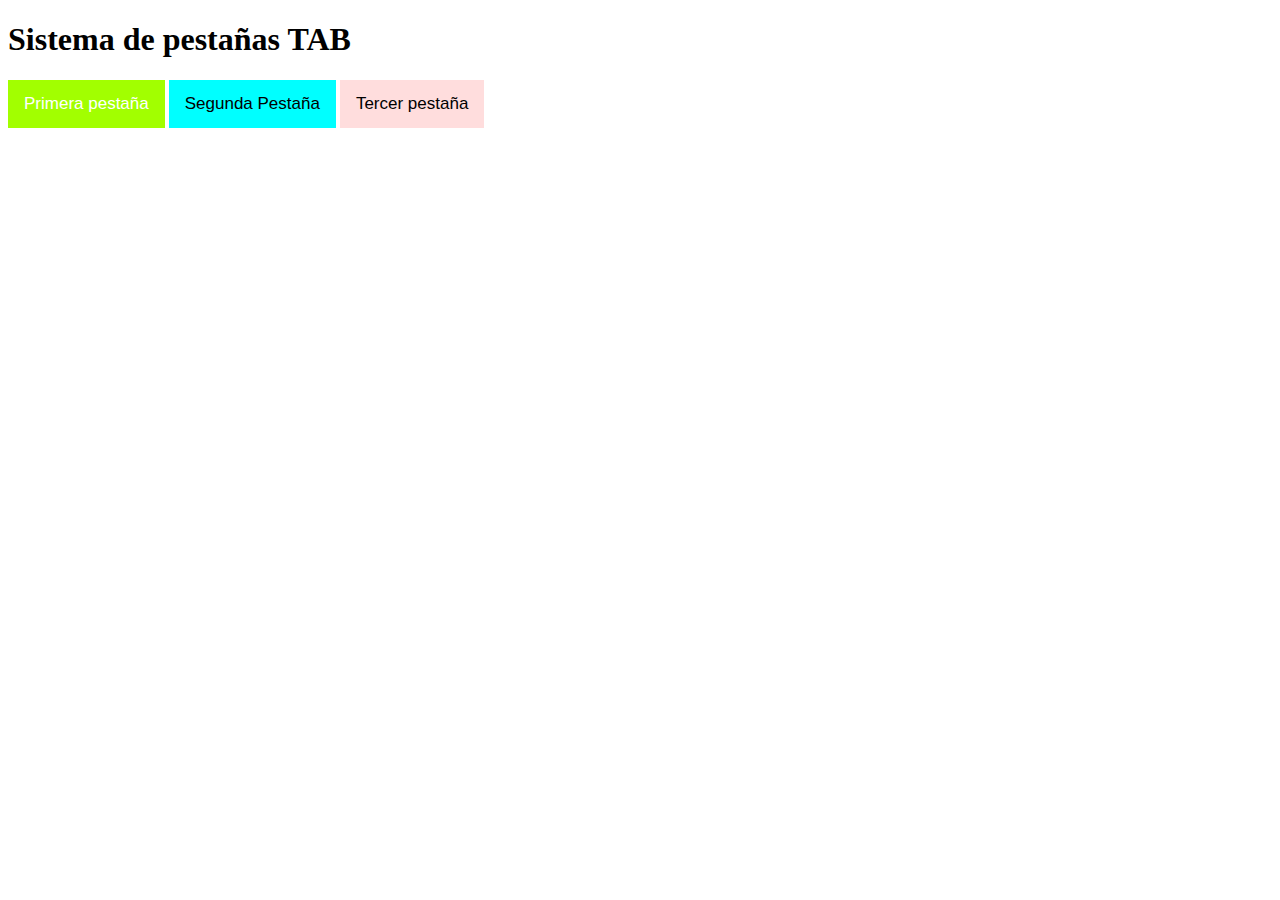
<file: practica_15/tareaS15/index.html>
<!DOCTYPE html>
<html lang="en">
<head>
    <meta charset="UTF-8">
    <meta name="viewport" content="width=device-width, initial-scale=1.0">
    <title>Practica 15</title>
    <link rel="stylesheet" href="style.css">
    <!-- Le agregue un poco de bootstrap -->

</head>
<body class="ligth-theme">
    <!-- Pa que se pueda reiniciar la pestaña sin nesecidad de estar volviendo el programa a 0 -->
    <h1 class="title-button active" onclick="openTab(event, '')">Sistema de pestañas TAB</h1>
    <!-- Crear un div que abarque los buttons de las pestañas -->
    <div class="tabs" >
        <!-- tab-button active nombrar la clase -->
         <!-- evento seria el onclick="para abrir lo que hace click y openTab abrir la pestaña" -->
        <button class="tab-button active" onclick="openTab(event, 'Tab1')" id="TAB1">Primera pestaña</button>
        <button class="tab-button" onclick="openTab(event, 'Tab2')"id ="TAB2">Segunda Pestaña</button>
        <button class="tab-button" onclick="openTab(event, 'Tab3')"id="TAB3">Tercer pestaña</button>
        <!-- Se aplica en las 3 pestañas -->
    </div>
        <div id="Tab1" class="tab-content">
            <h2>Pestaña 1</h2>
            <p>Lorem ipsum dolor sit amet consectetur adipisicing elit. Earum, facere aut nisi dolorem tempore tenetur at incidunt atque eius. Aperiam aliquam eveniet numquam aut voluptate ad accusamus impedit distinctio temporibus.</p>
        </div>
        <div id="Tab2" class="tab-content">
            <h2>Segundo pestaña</h2>
            <p>Lorem ipsum dolor sit amet consectetur adipisicing elit. Laborum praesentium architecto nesciunt exercitationem aut iusto dolore dolorem culpa unde? Atque quo hic illo, fugiat labore sunt amet architecto odit magnam!</p>
        </div>
        <div id="Tab3" class="tab-content">
            <h2>Tercera pestaña</h2>
            <p>Lorem ipsum dolor sit, amet consectetur adipisicing elit. Doloremque quis tenetur quaerat vitae, delectus accusamus, sequi ipsum, aspernatur odit omnis qui deserunt et voluptatem necessitatibus reiciendis saepe placeat quod? Architecto!</p>
        </div>

        <script src="script.js"></script>
</body>
</html>
</file>
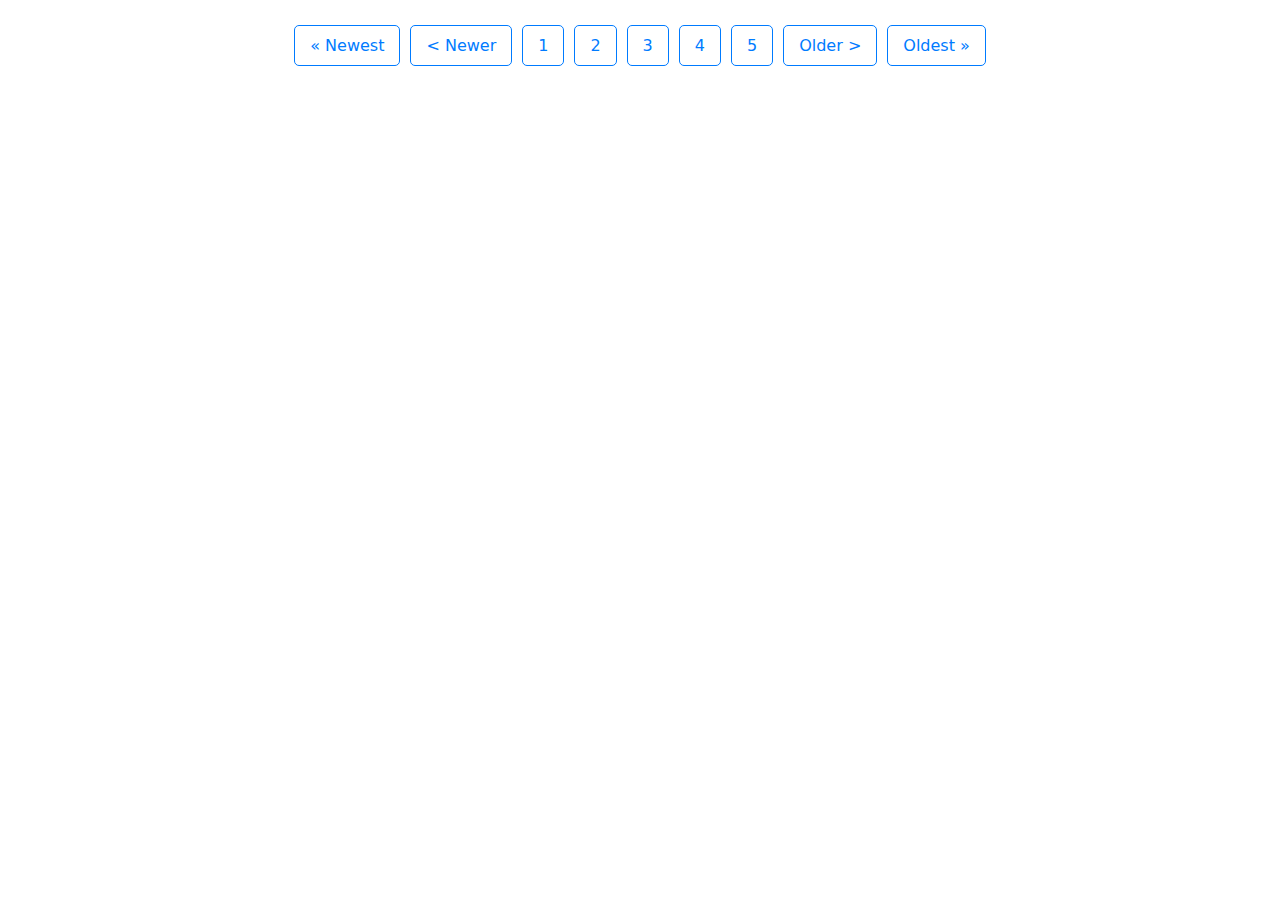
<file: Practica_3/ejercicio_2/index.html>
<!DOCTYPE html>
<html lang="en">
<head>
    <meta charset="UTF-8">
    <meta name="viewport" content="width=device-width, initial-scale=1.0">
    <link href="https://cdn.jsdelivr.net/npm/bootstrap@5.3.3/dist/css/bootstrap.min.css" rel="stylesheet">
    <link rel="stylesheet" href="style.css">
    <title>Paginación</title>
</head>
<body>
    <br>
    <!-- Paginación -->
    <ul class="pagination">
        <li><a href="#">&laquo; Newest</a></li>
        <li><a href="#">&lt; Newer</a></li>
        <li><a href="#">1</a></li>
        <li><a href="#">2</a></li>
        <li><a href="#">3</a></li>
        <li><a href="#">4</a></li>
        <li><a href="#">5</a></li>
        <li><a href="#">Older &gt;</a></li>
        <li><a href="#">Oldest &raquo;</a></li>
    </ul>
</body>
</html>
</file>
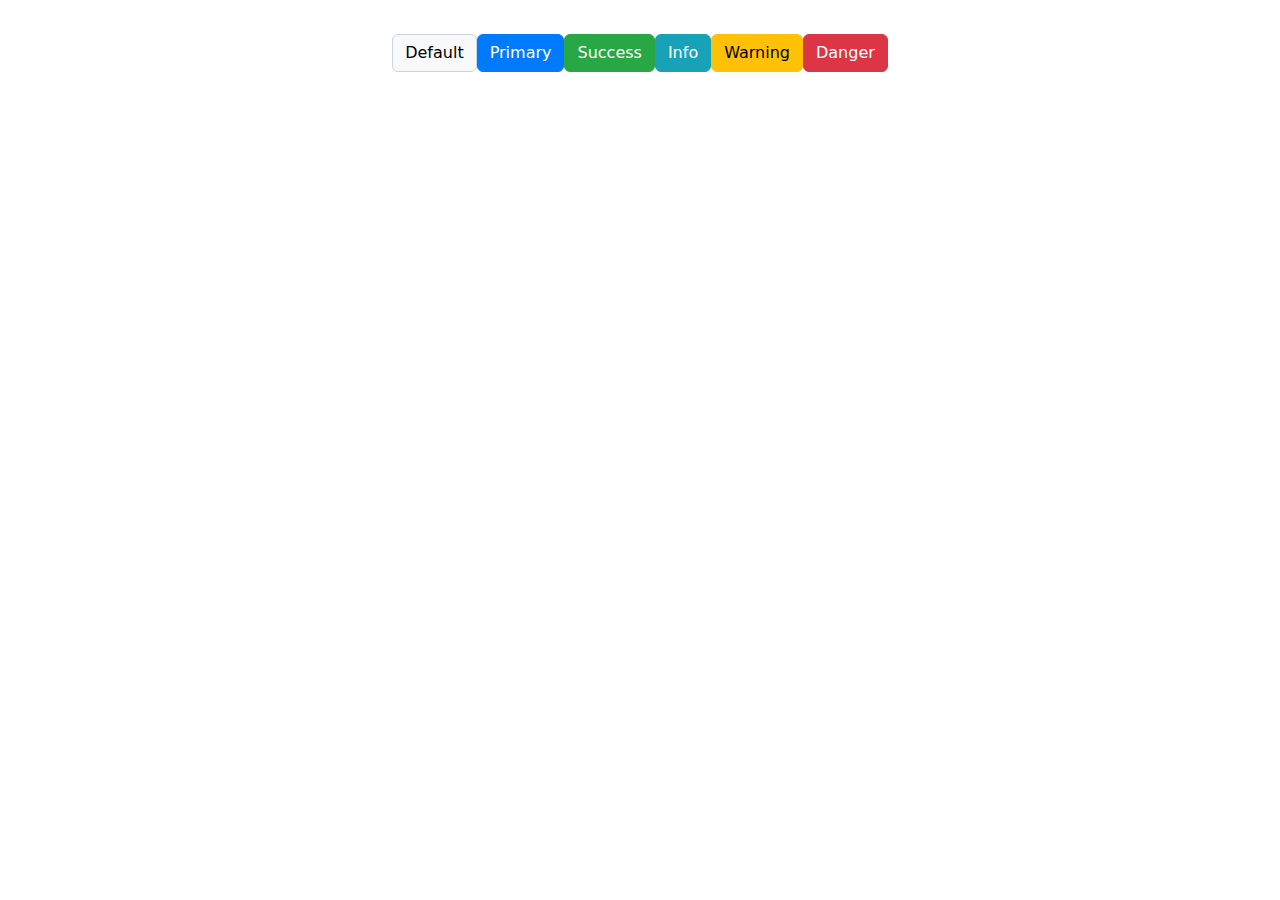
<file: Practica_3/ejercicio_3/index.html>
<!DOCTYPE html>
<html lang="en">
<head>
    <meta charset="UTF-8">
    <meta name="viewport" content="width=device-width, initial-scale=1.0">
    <link href="https://cdn.jsdelivr.net/npm/bootstrap@5.3.3/dist/css/bootstrap.min.css" rel="stylesheet">
    <link rel="stylesheet" href="style.css">
    <title>Botones</title>
</head>
<body>
    <br>
    <div class="btn-container">
        <button type="button" class="btn btn-default">Default</button>
        <button type="button" class="btn btn-primary">Primary</button>
        <button type="button" class="btn btn-success">Success</button>
        <button type="button" class="btn btn-info">Info</button>
        <button type="button" class="btn btn-warning">Warning</button>
        <button type="button" class="btn btn-danger">Danger</button>
    </div>
</body>
</html>
</file>
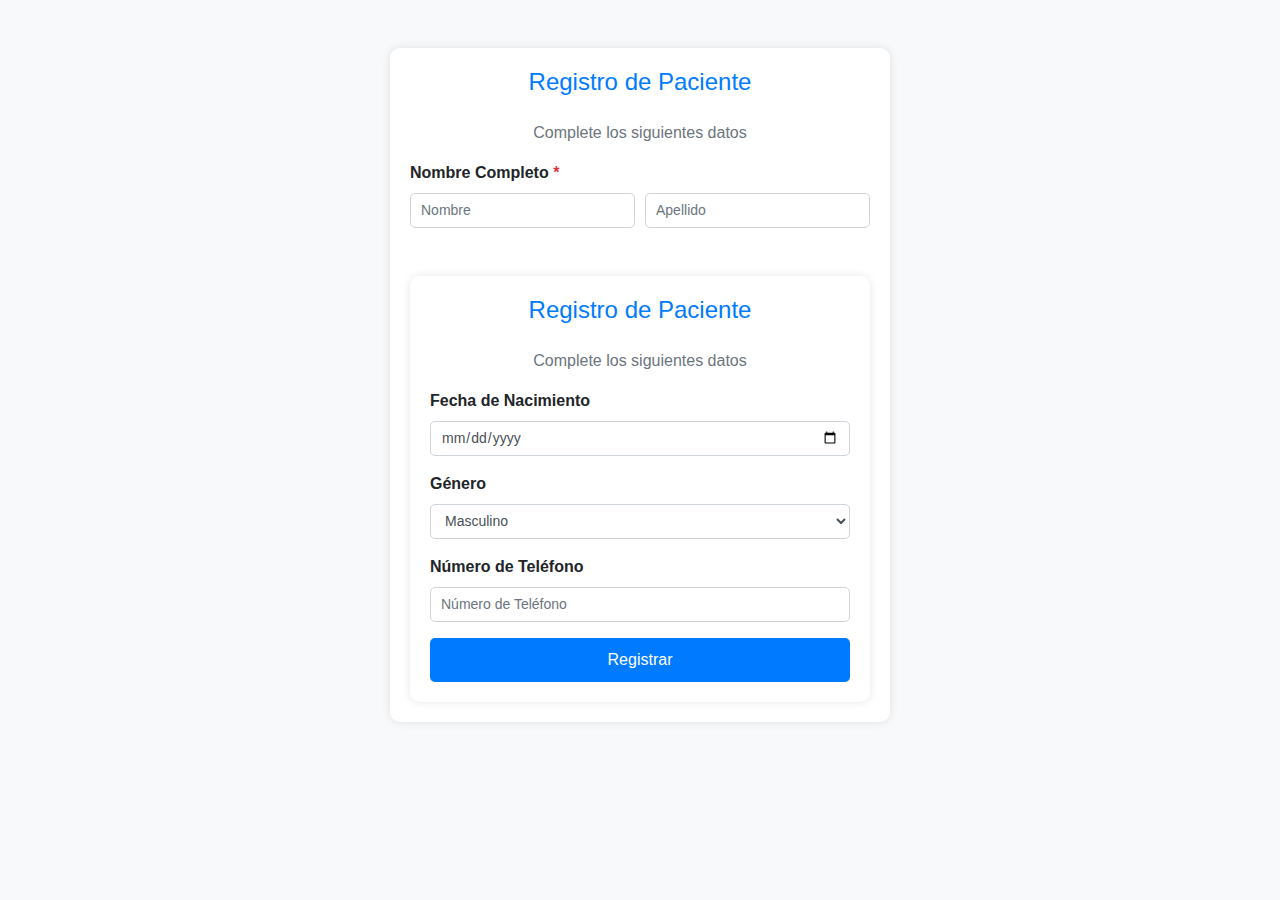
<file: Practica_4/Ejercicio_1/index.html>
<!DOCTYPE html>
<html lang="es">
<head>
    <meta charset="UTF-8">
    <meta name="viewport" content="width=device-width, initial-scale=1.0">
    <!-- Bootstrap CSS -->
    <link href="https://stackpath.bootstrapcdn.com/bootstrap/4.5.2/css/bootstrap.min.css" rel="stylesheet">
    <link rel="stylesheet" href="style.css">
    <title>Formulario de Paciente</title>
</head>
<body>
    <div class="container mt-5">
        <!-- Formulario de Paciente -->
        <form class="form-paciente">
            <h2 class="text-center text-primary mb-4">Registro de Paciente</h2>
            <p class="text-center text-muted">Complete los siguientes datos</p>

            <div class="form-group">
                <label for="nombre">Nombre Completo <span class="text-danger">*</span></label>
                <div class="form-row">
                    <div class="col">
                        <input type="text" class="form-control" id="nombre" placeholder="Nombre">
                    </div>
                    <div class="col">
                        <input type="text" class="form-control" id="apellido" placeholder="Apellido">
                    </div>
                </div>
            </div>

           <!DOCTYPE html>
<html lang="es">
<head>
    <meta charset="UTF-8">
    <meta name="viewport" content="width=device-width, initial-scale=1.0">
    <!-- Bootstrap CSS -->
    <link href="https://stackpath.bootstrapcdn.com/bootstrap/4.5.2/css/bootstrap.min.css" rel="stylesheet">
    <link rel="stylesheet" href="style.css">
    <title>Formulario de Paciente</title>
</head>
<body>
    <div class="container mt-5">
        <!-- Formulario de Paciente -->
        <form class="form-paciente">
            <h2 class="text-center text-primary mb-4">Registro de Paciente</h2>
            <p class="text-center text-muted">Complete los siguientes datos</p>

            <div class="form-group">
                <label for="fecha-nacimiento">Fecha de Nacimiento</label>
                <input type="date" class="form-control" id="fecha-nacimiento">
            </div>
            <!-- Género -->
            <div class="form-group">
                <label for="genero">Género</label>
                <select class="form-control" id="genero">
                    <option>Masculino</option>
                    <option>Femenino</option>
                    <option>Otro</option>
                </select>
            </div>

            <div class="form-group">
                <label for="telefono">Número de Teléfono</label>
                <input type="tel" class="form-control" id="telefono" placeholder="Número de Teléfono">
            </div>

            <!-- Botón Enviar -->
            <button type="submit" class="btn btn-primary btn-block">Registrar</button>
        </form>
    </div>
</body>
</html>
</file>
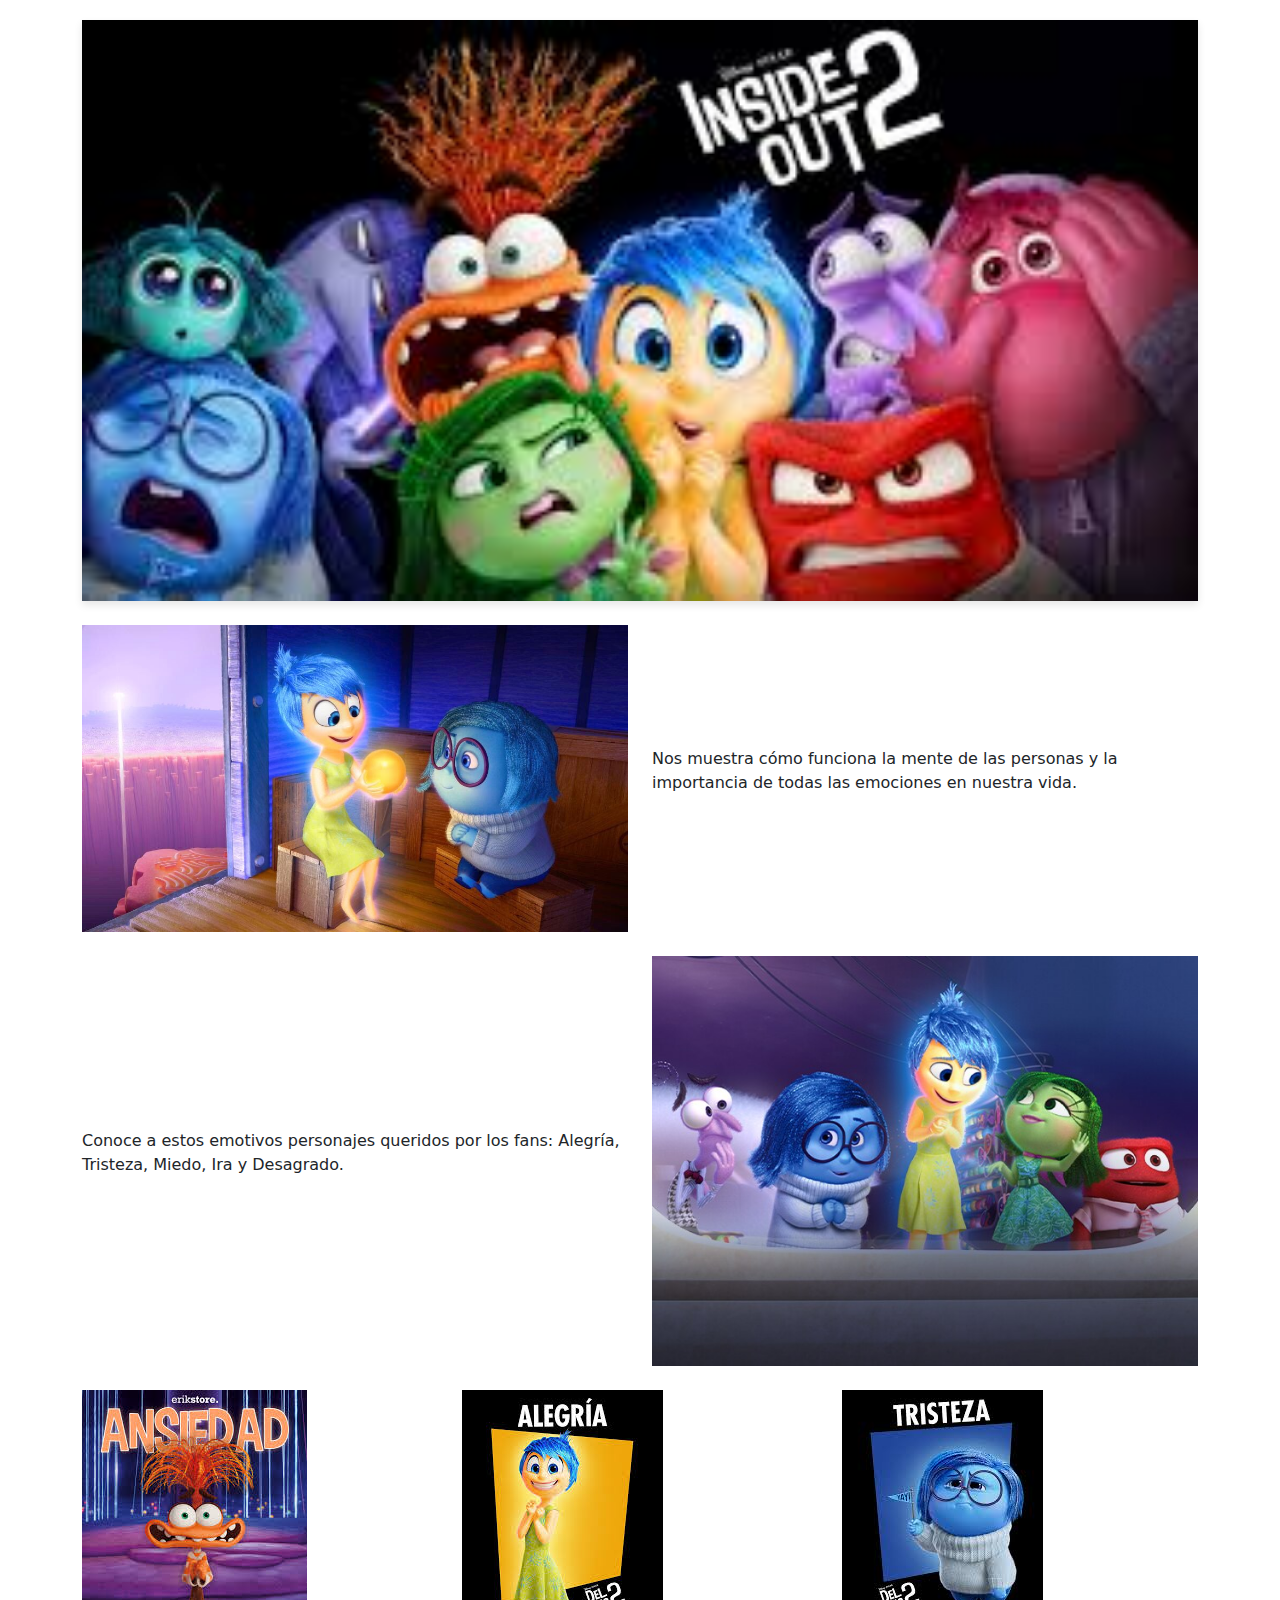
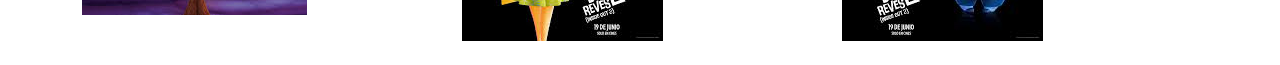
<file: Practica_4/Ejercicio_2/index.html>
<!DOCTYPE html>
<html lang="es">
<head>
    <meta charset="UTF-8">
    <meta name="viewport" content="width=device-width, initial-scale=1.0">
    <link href="https://cdn.jsdelivr.net/npm/bootstrap@5.3.0/dist/css/bootstrap.min.css" rel="stylesheet">
    <link rel="stylesheet" href="style.css">
    <title>Ejemplo de Grid System con Bootstrap</title>
</head>
<body>
    <div class="container">
        <!-- Fila 1: Imagen a todo el ancho -->
        <div class="row mb-4">
            <div class="col-12">
                <img src="img/Iimg-exte.jpeg" alt="Full width image" class="img-fluid img-full-width">
            </div>
        </div>
        <!-- Fila 2: Imagen a la izquierda, texto a la derecha -->
        <div class="row mb-4">
            <div class="col-md-6">
                <img src="img/AYT.jpg" alt="Imagen izquierda" class="img-fluid">
            </div>
            <div class="col-md-6 d-flex align-items-center">
                <p class="text-right">
                    Nos muestra cómo funciona la mente de las personas y la importancia de todas las emociones en nuestra vida.
                </p>
            </div>
        </div>
        <!-- Fila 3: Texto a la izquierda, imagen a la derecha -->
        <div class="row mb-4">
            <div class="col-md-6 d-flex align-items-center">
                <p>
                    Conoce a estos emotivos personajes queridos por los fans: Alegría, Tristeza, Miedo, Ira y Desagrado.
                </p>
            </div>
            <div class="col-md-6">
                <img src="img/GRUPO.jpeg" alt="Imagen derecha" class="img-fluid">
            </div>
        </div>
        <!-- Fila 4: Tres columnas iguales con imágenes -->
        <div class="row">
            <div class="col-md-4">
                <img src="img/ansieda.jpeg" alt="Imagen 1" class="img-fluid">
            </div>
            <div class="col-md-4">
                <img src="img/alegria.jpeg" alt="Imagen 2" class="img-fluid">
            </div>
            <div class="col-md-4">
                <img src="img/tristeza.jpeg" alt="Imagen 3" class="img-fluid">
            </div>
        </div>
    </div>
    <br>
</body>

</html>
</file>
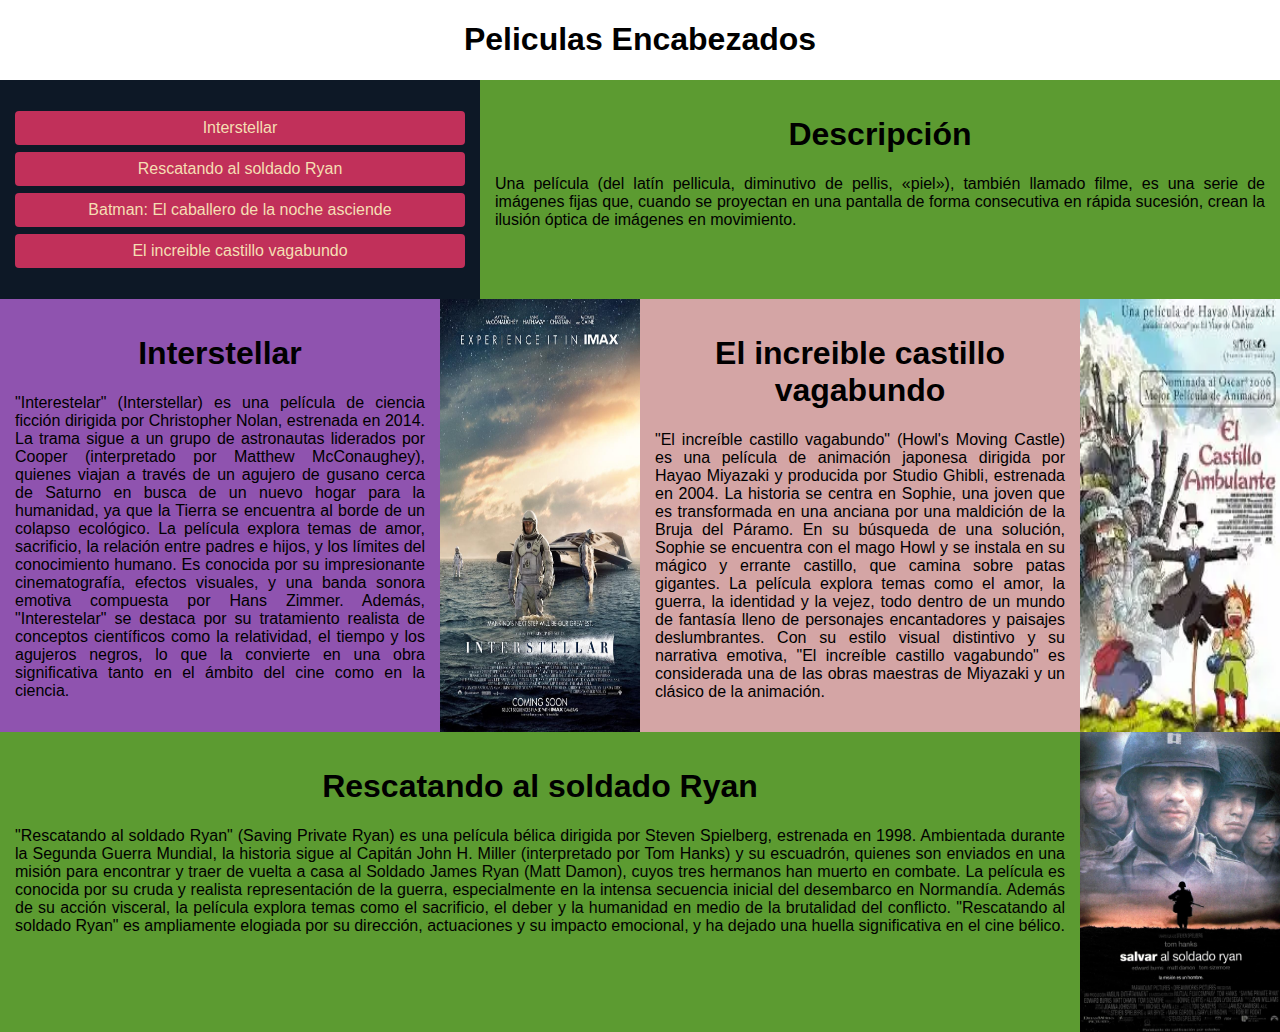
<file: Practicas/practica 1/index.html>
<!DOCTYPE html>
<html lang="en">
<head>
    <meta charset="UTF-8">
    <meta name="viewport" content="width=device-width, initial-scale=1.0">
    <title>Practica 1 Design - Grid - View </title>
    <link rel="stylesheet" href="styles.css">
</head>
<body>
    <!-- Encabezado -->  
     <div class="header">
        <h1>Peliculas Encabezados</h1>
     </div>  
     <!--Fila principal con menu, contenido y columna derecha-->
     <div class="row">
        <!--Menú lateral-->
        <div class="col-3 menu">
            <ul>
                <li>Interstellar</li>
                <li>Rescatando al soldado Ryan</li>
                <li>Batman: El caballero de la noche asciende</li>
                <li>El increible castillo vagabundo</li>
            </ul>
        </div>
        <!--Contenido principal-->
        <div class="col-6">
            <h1>Descripción</h1>
            <p>Una película (del latín pellicula, diminutivo de pellis, «piel»), también llamado filme, es una serie de imágenes fijas que, cuando se proyectan en una pantalla de forma consecutiva en rápida sucesión, crean la ilusión óptica de imágenes en movimiento.</p>
        </div>
        <!--Columna derecha-->
        <div class="col-4 right-column">
            <h1>Interstellar</h1>
            <p>"Interestelar" (Interstellar) es una película de ciencia ficción dirigida por Christopher Nolan, estrenada en 2014. La trama sigue a un grupo de astronautas liderados por Cooper (interpretado por Matthew McConaughey), quienes viajan a través de un agujero de gusano cerca de Saturno en busca de un nuevo hogar para la humanidad, ya que la Tierra se encuentra al borde de un colapso ecológico. La película explora temas de amor, sacrificio, la relación entre padres e hijos, y los límites del conocimiento humano. Es conocida por su impresionante cinematografía, efectos visuales, y una banda sonora emotiva compuesta por Hans Zimmer. Además, "Interestelar" se destaca por su tratamiento realista de conceptos científicos como la relatividad, el tiempo y los agujeros negros, lo que la convierte en una obra significativa tanto en el ámbito del cine como en la ciencia.</p>
        </div>
        <!-- Imagen de la película Interstellar -->
        <img src="img/Intersterstellar.jpg" class="left-image" alt="Imagen de Interestelar">
      <!--Columna Izquierda-->
        <div class="col-5 left-column">
            <h1>El increible castillo vagabundo</h1>
            <p>"El increíble castillo vagabundo" (Howl's Moving Castle) es una película de animación japonesa dirigida por Hayao Miyazaki y producida por Studio Ghibli, estrenada en 2004. La historia se centra en Sophie, una joven que es transformada en una anciana por una maldición de la Bruja del Páramo. En su búsqueda de una solución, Sophie se encuentra con el mago Howl y se instala en su mágico y errante castillo, que camina sobre patas gigantes. La película explora temas como el amor, la guerra, la identidad y la vejez, todo dentro de un mundo de fantasía lleno de personajes encantadores y paisajes deslumbrantes. Con su estilo visual distintivo y su narrativa emotiva, "El increíble castillo vagabundo" es considerada una de las obras maestras de Miyazaki y un clásico de la animación.</p>
            <!-- Imagen de la película El increible castillo vagabundo -->
        </div>
        <img src="img/castilloVagabundo.webp" class="left-image" alt="Imagen de El increible castillo del vagabundo">
        <!--Columna derecha-->
        <div class="col-6 center-column">
            <h1>Rescatando al soldado Ryan</h1>
            <p>"Rescatando al soldado Ryan" (Saving Private Ryan) es una película bélica dirigida por Steven Spielberg, estrenada en 1998. Ambientada durante la Segunda Guerra Mundial, la historia sigue al Capitán John H. Miller (interpretado por Tom Hanks) y su escuadrón, quienes son enviados en una misión para encontrar y traer de vuelta a casa al Soldado James Ryan (Matt Damon), cuyos tres hermanos han muerto en combate. La película es conocida por su cruda y realista representación de la guerra, especialmente en la intensa secuencia inicial del desembarco en Normandía. Además de su acción visceral, la película explora temas como el sacrificio, el deber y la humanidad en medio de la brutalidad del conflicto. "Rescatando al soldado Ryan" es ampliamente elogiada por su dirección, actuaciones y su impacto emocional, y ha dejado una huella significativa en el cine bélico.</p>
        </div>
        <!-- Imagen de la película Rescatando al soldado Ryan -->
        <img src="img/RescatandoRyan.webp" class="right-image  " alt="Imagen de Rescatando al soldado Ryan">
       
    </div>
</body>
</html>
</file>
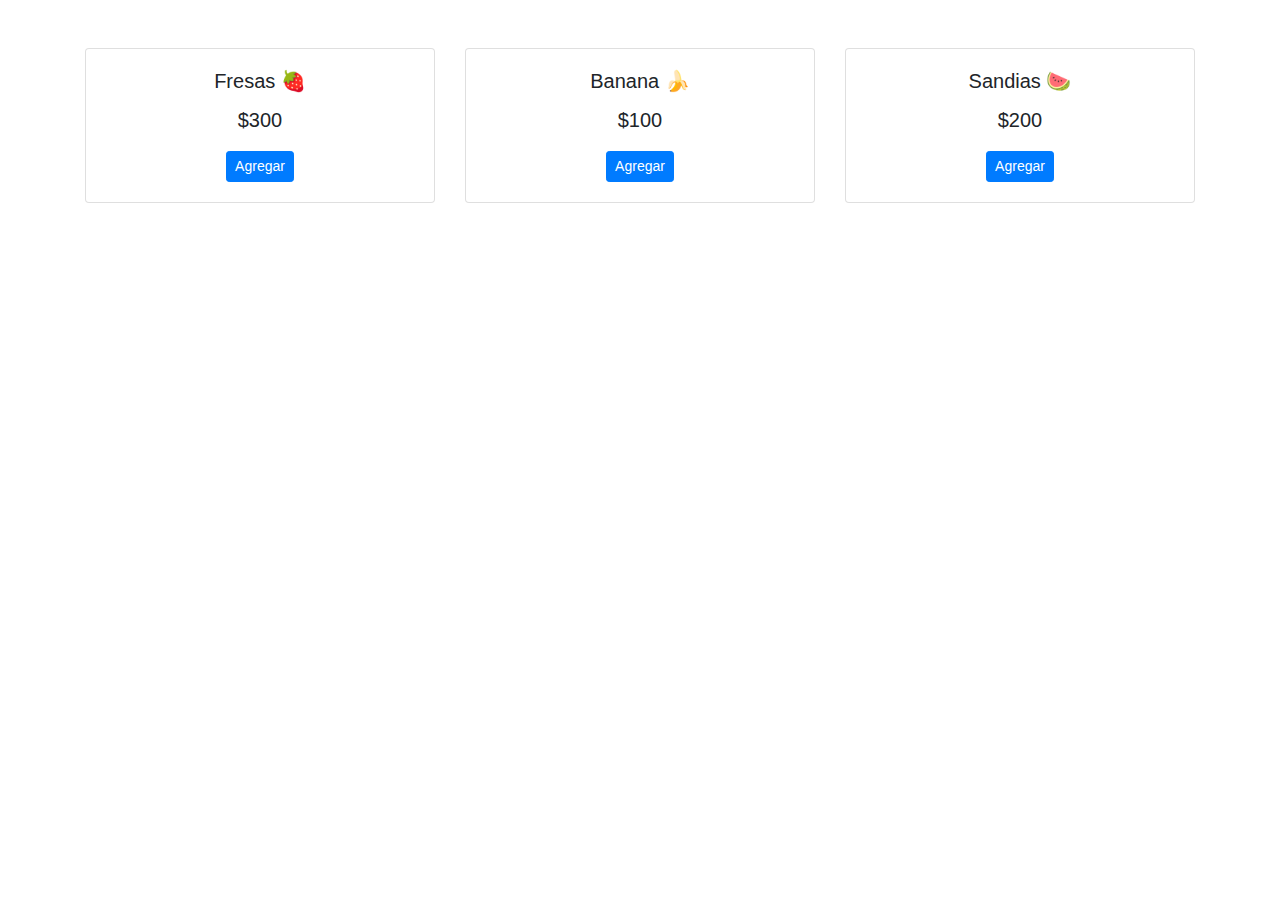
<file: Practica_13/carritoCompras.html>
<!DOCTYPE html>
<html lang="en">
<head>
    <meta charset="UTF-8">
    <meta name="viewport" content="width=device-width, initial-scale=1.0">
    <link rel="stylesheet" href="https://cdn.jsdelivr.net/npm/bootstrap@4.4.1/dist/css/bootstrap.min.css" integrity="sha384-Vkoo8x4CGsO3+Hhxv8T/Q5PaXtkKtu6ug5TOeNV6gBiFeWPGFN9MuhOf23Q9Ifjh" crossorigin="anonymous">
    <title>Carrito de compras</title>
</head>
<body>
    <main class="container mt-5">
        <div class="row text-center ">
            <!-- Productos -->
            <article class="col-sm-4 mb-3">
                <div class="card">
                    <div class="card-body">
                        <h5 class="card-title">Fresas 🍓 </h5>
                        <p class="lead">$300</p>
                         <button class="btn btn-primary btn-sm" data-fruta="fresas" data-precio="300">Agregar</button>
                    </div>
                </div>
            </article>
            <article class="col-sm-4 mb-3">
                <div class="card">
                    <div class="card-body">
                        <h5 class="card-title"> Banana 🍌 </h5>
                        <p class="lead">$100</p>
                         <button class="btn btn-primary btn-sm" data-fruta="bananas" data-precio="100">Agregar</button>
                    </div>
                </div>
            </article>
            <article class="col-sm-4 mb-3">
                <div class="card">
                    <div class="card-body">
                        <h5 class="card-title"> Sandias 🍉</h5>
                        <p class="lead">$200</p>
                         <button class="btn btn-primary btn-sm" data-fruta="sandias" data-precio="200">Agregar</button>
                    </div>
                </div>
            </article>        
        </div>
    </main>

    <section class="container mt-3">
        <ul class="list-group" id="carrito"></ul>
    </section>
    <!-- Footer -->
     <footer id="footer" class="container mt-3">
        <div class="card d-none" id="footerCard">
            <div class="card-body d-flex justify-content-between align-items-center">
                <p class="lead mb-0"> Total a Pagar : $<span id ="totalAmount">0</span></p>
            </div>
        </div>
     </footer>
     
     <template id="template">
        <li class="list-group-item d-flex justify-content-between align-items-center bg-secondary text-white" >
            <span class="badge bg-primary rounded-pill allign-middle">1</span>
            <span class="lead align-middle">A list item</span>
        </li>
        <li class="list-group-item d-flex justify-content-between align-items-center">
            <div>
                <p class ="lead mb-0">Total: $ <span>0</span></p>
            </div>
            <div>
                <button class="btn btn-sm btn-success">Agregar</button>
                <button class="btn btn-sm btn-danger">Eliminar</button>
            </div>
        </li>
     </template>
</body>
</html>
</file>
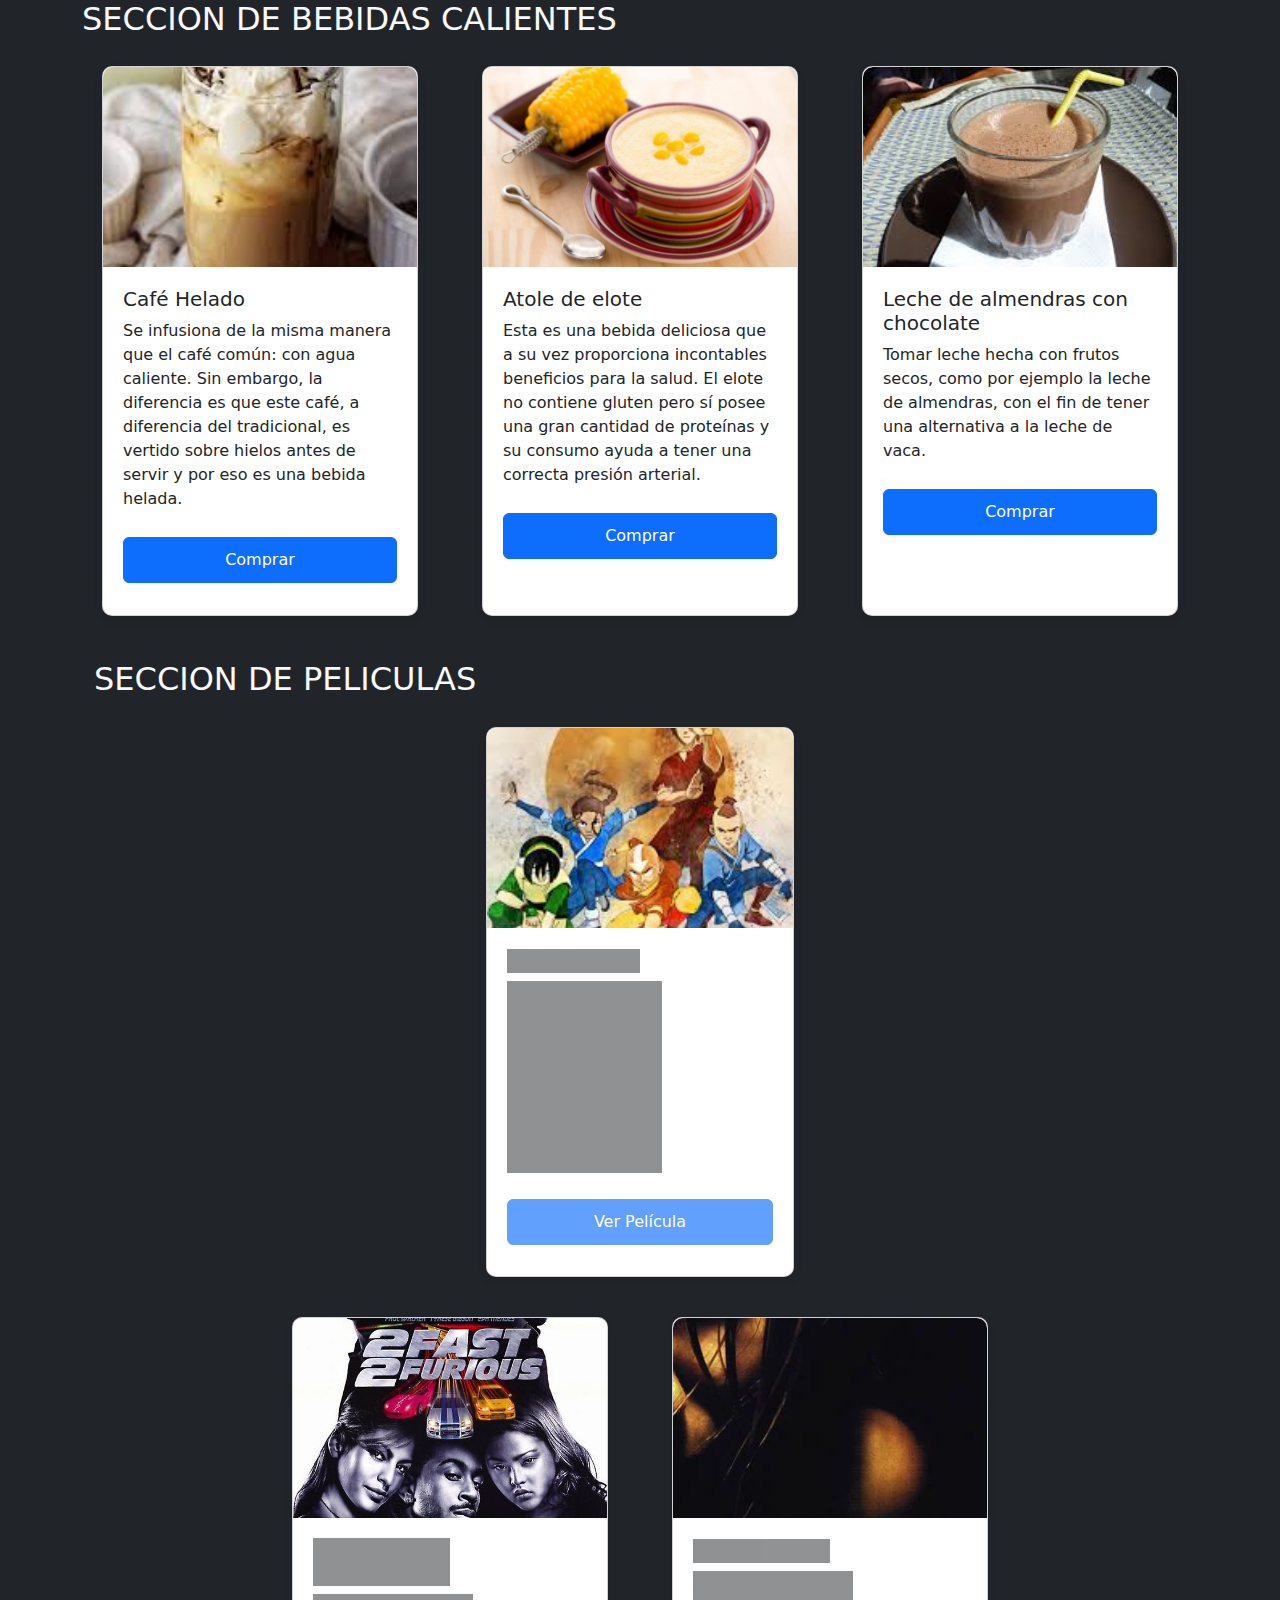
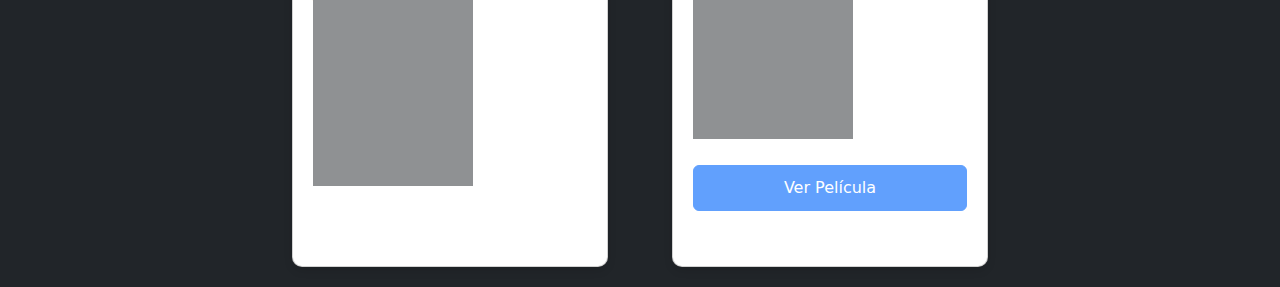
<file: Practica_5/Ejercicio_1/placeholders.html>
<!DOCTYPE html>
<html lang="en">
<head>
    <meta charset="UTF-8">
    <meta name="viewport" content="width=device-width, initial-scale=1.0">
    <link href="https://cdn.jsdelivr.net/npm/bootstrap@5.3.3/dist/css/bootstrap.min.css" rel="stylesheet">
    <link rel="stylesheet" href="placeholders.css">
    <title>Placeholder</title>
</head>
<body class="bg-dark text-light">
    <div class="container">
        <div class="row justify-content-center">
            <!-- Primera fila: 3 cards normales -->
            <h2>SECCION DE BEBIDAS CALIENTES</h2>
            <div class="col-md-4">
                <div class="card">
                    <img src="img/img_1.jpeg" class="card-img-top" alt="Imagen de café">
                    <div class="card-body">
                        <h5 class="card-title">Café Helado</h5>
                        <p class="card-text">Se infusiona de la misma manera que el café común: con agua caliente. Sin embargo, la diferencia es que este café, a diferencia del tradicional, es vertido sobre hielos antes de servir y por eso es una bebida helada.</p>
                        <a href="#" class="btn btn-primary">Comprar</a>
                    </div>
                </div>
            </div>
            <div class="col-md-4">
                <div class="card">
                    <img src="img/img_2.jpg" class="card-img-top" alt="Imagen de café">
                    <div class="card-body">
                        <h5 class="card-title">Atole de elote</h5>
                        <p class="card-text">Esta es una bebida deliciosa que a su vez proporciona incontables beneficios para la salud. El elote no contiene gluten pero sí posee una gran cantidad de proteínas y su consumo ayuda a tener una correcta presión arterial.</p>
                        <a href="#" class="btn btn-primary">Comprar</a>
                    </div>
                </div>
            </div>
            
            <div class="col-md-4">
                <div class="card">
                    <img src="img/img_3.jpeg" class="card-img-top" alt="Imagen de café">
                    <div class="card-body">
                        <h5 class="card-title">Leche de almendras con chocolate</h5>
                        <p class="card-text">Tomar leche hecha con frutos secos, como por ejemplo la leche de almendras, con el fin de tener una alternativa a la leche de vaca.</p>
                        <a href="#" class="btn btn-primary">Comprar</a>
                    </div>
                </div>
            </div>
            <div class="row justify-content-center mt-4">
                <!-- Segunda fila: 3 cards placeholder -->
                <h2>SECCION DE PELICULAS</h2>
                <div class="col-md-4">
                    <div class="card" aria-hidden="true">
                        <img src="img/img_4.webp" class="card-img-top" alt="...">
                        <div class="card-body">
                            <h5 class="card-title placeholder-glow">
                                <span class="placeholder col-6">AVATAR</span>
                            </h5>
                            <p class="card-text placeholder-glow">
                                <span class="placeholder col-7">Nos lleva a un mundo situado más allá de la imaginación, en donde un recién llegado de la Tierra se embarca en una aventura épica...</span>
                            </p>
                            <a class="btn btn-primary disabled placeholder col-6" aria-disabled="true">Ver Película</a>
                        </div>
                    </div>
                </div>
            </div>
            <div class="col-md-4">
                <div class="card" aria-hidden="true">
                    <img src="img/img_5.jpg" class="card-img-top" alt="...">
                    <div class="card-body">
                        <h5 class="card-title placeholder-glow">
                            <span class="placeholder col-6">RÁPIDO Y FURIOSO</span>
                        </h5>
                        <p class="card-text placeholder-glow">
                            <span class="placeholder col-7">Tras la muerte de Letty, Toretto decide vengarla y en su camino se cruza con Brian, quien está tras la pista de un narcotraficante.</span>
                        </p>
                    </div>
                </div>
            </div>
            <div class="col-md-4">
                <div class="card" aria-hidden="true">
                    <img src="img/img_6.webp" class="card-img-top" alt="...">
                    <div class="card-body">
                        <h5 class="card-title placeholder-glow">
                            <span class="placeholder col-6">RED</span>
                        </h5>
                        <p class="card-text placeholder-glow">
                            <span class="placeholder col-7">No reprimir las emociones: uno de los aprendizajes de Red, varias veces durante la película Mei intenta reprimir sus emociones.</span>
                        </p>
                        <a class="btn btn-primary disabled placeholder col-6" aria-disabled="true">Ver Película</a>
                    </div>
                </div>
            </div>
                         
        </div>
    </div>
</body>
</html>
</file>
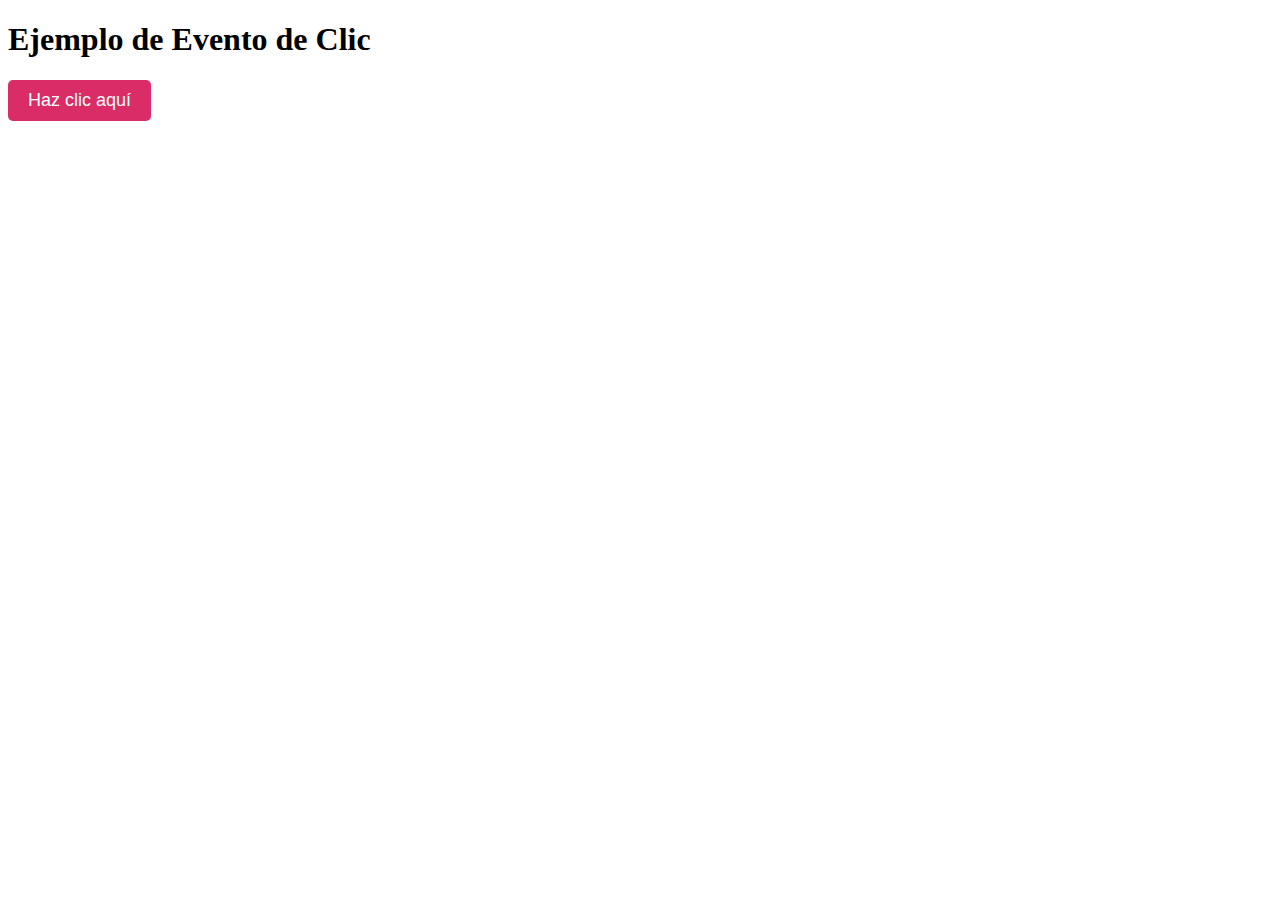
<file: Practica_6/Ejercicio_5/eventos.html>
<!DOCTYPE html>
<html lang="es">
<head>
    <meta charset="UTF-8">
    <meta name="viewport" content="width=device-width, initial-scale=1.0">
    <title>Evento de Botón en JavaScript</title>
    <!-- Enlace al archivo CSS para los estilos -->
    <link rel="stylesheet" href="eventos.css">
</head>
<body>
    <!-- Encabezado principal de la página -->
    <h1>Ejemplo de Evento de Clic</h1>

    <!-- Botón que activará el evento de clic -->
    <button id="miBoton">Haz clic aquí</button>

    <!-- Referencia al archivo JavaScript que contiene el evento del botón -->
    <script src="eventos.css"></script>
</body>
</html>
</file>
<file: practica_15/tareaS15/style.css>
/* Estilos generales para las pestañas */
.tab-button {
    background-color: #f1f1f1;
    border: none;
    outline: none;
    cursor: pointer;
    padding: 14px 16px;
    transition: background-color 0.3s;
    font-size: 17px;
}
/* Le agregue eto para que se diferencie de las pestañas */
h1:hover{
    background-color: #f1f1f1;
}

/* Cambia el color de fondo de la pestaña activa */
.tab-button.active {
    background-color: #555;
    color: white;
}

/* Estilo para el contenido de la pestaña */
.tab-content {
    display: none;
    padding: 20px;
    border-top: none;
}
/* Pa que se vea mas chido el cursor */
.title-button{
    cursor: pointer;
}
/* Muestra el contenido  */
.active-content {
    display: block;
}
/* No sabia que con # se selecionaba las id */
#Tab1{
    background-color: aqua;
    border-radius: black;
}
#Tab2{
    background-color: #fdd;
    border-radius: black;
}
#Tab3{
    background-color: rgb(162, 255, 0);
    border-radius: black;
}
#TAB3{
    background-color:  #fdd;
}
#TAB2{
    background-color: aqua;
}
#TAB1{
    background-color: rgb(162, 255, 0);
}
</file>
<file: Practica_3/ejercicio_2/style.css>
/* CSS personalizado para la paginación */
.pagination {
    display: flex;
    justify-content: center;
    padding: 10px 0;
}

.pagination li {
    list-style: none;
}

.pagination li a {
    color: #007bff; /* Color primario de Bootstrap */
    padding: 10px 15px;
    text-decoration: none;
    border: 1px solid #007bff;
    margin: 0 5px;
    border-radius: 5px;
}

.pagination li a:hover {
    background-color: #007bff; /* Color primario de Bootstrap al pasar el ratón */
    color: #fff; /* Texto blanco al pasar el ratón */
}

.pagination li a:active {
    background-color: #0056b3; /* Azul más oscuro al hacer clic */
    color: #fff;
}
</file>
<file: Practica_3/ejercicio_3/style.css>
/* Estilos personalizados para los botones */
.btn-container {
    display: flex;
    justify-content: center; /* Centra los botones horizontalmente */
    padding: 10px 0;
}

.btn-default {
    background-color: #f8f9fa;
    color: #000000;
    border-color: #ced4da;
}

.btn-primary {
    background-color: #007bff;
    color: #ffffff;
    border-color: #007bff;
}

.btn-success {
    background-color: #28a745;
    color: #ffffff;
    border-color: #28a745;
}

.btn-info {
    background-color: #17a2b8;
    color: #ffffff;
    border-color: #17a2b8;
}

.btn-warning {
    background-color: #ffc107;
    color: #000000;
    border-color: #ffc107;
}

.btn-danger {
    background-color: #dc3545;
    color: #ffffff;
    border-color: #dc3545;
}
</file>
<file: Practica_4/Ejercicio_1/style.css>
body {
    background-color: #f8f9fa;
    font-family: Arial, sans-serif;
    margin: 0;
    padding: 0;
}

.container {
    max-width: 500px;
    background-color: #ffffff;
    border-radius: 10px;
    box-shadow: 0 0 10px rgba(0, 0, 0, 0.1);
    padding: 20px;
}

h2 {
    font-size: 24px;
    margin-bottom: 20px;
}

.form-group label {
    font-weight: 600;
}

.form-group input,
.form-group select {
    border-radius: 5px;
    border: 1px solid #ced4da;
    padding: 5px 10px;
    font-size: 14px;
}
h2 {
    font-size: 24px;
    margin-bottom: 20px;
}

.form-group label {
    font-weight: 600;
}

.form-group input,
.form-group select {
    border-radius: 5px;
    border: 1px solid #ced4da;
    padding: 5px 10px;
    font-size: 14px;
}

.btn-primary {
    background-color: #007bff;
    border: none;
    border-radius: 5px;
    padding: 10px;
}

.btn-primary:hover {
    background-color: #0056b3;
}
</file>
<file: Practica_4/Ejercicio_2/style.css>
/* Estilo general para el contenedor */
.container {
    margin-top: 20px;
}

/* Estilos para la Fila 1 */
.img-full-width {
    width: 1000%; /* La imagen ocupará el 100% del ancho del contenedor */
    height: auto; /* Mantiene la proporción de la imagen */
    box-shadow: 0 4px 8px rgba(0, 0, 0, 0.1); /* Sombra para dar efecto de profundidad */
    text-align: center;
}

/* Estilos para la imagen en Fila 2 */
.img-left {
    width: 100%;
    max-width: 600px; /* Ajuste del tamaño máximo */
    height: auto;
    border-radius: 5px;
    box-shadow: 0 4px 8px rgba(0, 0, 0, 0.1);
}

/* Estilos para la imagen en Fila 3 */
.img-right {
    width: 100%;
    max-width: 600px; /* Ajuste del tamaño máximo */
    height: auto;
    border-radius: 5px;
    box-shadow: 0 4px 8px rgba(0, 0, 0, 0.1);
}
/* Estilos para las imágenes en Fila 4 */
.img-small {
    width: 100%;
    max-width: 400px; /* Ajuste del tamaño máximo */
    height: auto;
    border-radius: 5px;
    box-shadow: 0 4px 8px rgba(0, 0, 0, 0.1);
}
</file>
<file: Practicas/practica 1/styles.css>
/* Estilo básico del cuerpo */
body {
    font-family: Arial, sans-serif;
    margin: 0;
    padding: 0;
}

/* Estilo de encabezado */
header {
    background-color: #BC6A43;
    color: wheat;
    padding: 15px;
    text-align: center;
}

/* Contenedor de fila */
.row {
    display: flex;
    flex-wrap: wrap;
    margin: 0;
    padding: 0;
}

/* Estilos de columnas */
.col-3, .col-4, .col-5, .col-6, .col-12 {
    padding: 15px;
}

/* Columna de menú */
.col-3.menu {
    flex: 25%; /* Ocupa el 25% del ancho */
    background-color: #0D1826;
}

/* Columna de ancho 33.33% */
.col-4 {
    flex: 33.33%; /* Ocupa un tercio del ancho */
    background-color: #8F53AF; /* Ejemplo de color de fondo */
    text-align: center;
}

/* Columna de ancho 50% */
.col-6 {
    flex: 50%; /* Ocupa el 50% del ancho */
    background-color: #5C9B31;
}

/* Columna derecha */
.right-column {
    flex: 25%; /* Ajustado para que coincida con la clase col-4 */
    background-color: rgb(143, 83, 175);
    text-align: center;
}

.left-column {
    flex: 25%; /* Ajustado para que coincida con la clase col-4 */
    background-color: rgb(143, 83, 175);
    text-align: center;
}   
/* Imagen derecha */
.right-image {
    max-width: 100%;
    height: auto;
    margin-left: auto; 
    margin-right: 0;
    display: block;
}
.left-image {
    max-width: 100%;
    height: auto;
    margin-left: auto; 
    margin-right: 0;
    display: block;
}
/* Estilos del menú */
.menu ul {
    list-style-type: none;
    padding: 0;
}

.menu li {
    padding: 8px;
    margin-bottom: 7px;
    background-color: #C1305A;
    color: wheat;
    text-align: center;
    border-radius: 4px;
    cursor: pointer;
}

/* Columna izquierda */
.left-column {
    background-color: #D4A5A5; /* Ejemplo de color de fondo */
}

/* Estilo responsivo para pantallas pequeñas */
@media screen and (max-width: 768px) {
    .col-3, .col-4, .col-5, .col-6 {
        flex: 100%; /* Las columnas ocupan el 100% del ancho */
    }

    .right-image {
        margin-left: auto; /* Centra la imagen en pantallas pequeñas */
        margin-right: auto;
    }
    .left-image {
        margin-left: auto; /* Centra la imagen en pantallas pequeñas */
        margin-right: auto;
    }
}
img{
    width: 200px;
    height: auto;
}
h1{
    text-align: center;
}
p{
    text-align: justify;
}
</file>
<file: Practica_5/Ejercicio_1/placeholders.css>
/* Estilos personalizados para cada card */
.card {
    margin: 20px;
    border-radius: 10px;
    box-shadow: 0 4px 8px rgba(0, 0, 0, 0.1);
    height: 550px; /* Fijar la altura de las cards */
    overflow: hidden; /* Evitar que el contenido exceda el tamaño de la card */
    display: flex;
    flex-direction: column;
    justify-content: space-between; /* Asegura que el contenido y el botón se distribuyan correctamente */
}

/* Ajustar la imagen para que ocupe un espacio fijo */
.card-img-top {
    width: 100%;
    height: 200px; /* Fijar la altura de la imagen */
    object-fit: cover; /* Para que la imagen se adapte y mantenga sus proporciones */
    border-top-left-radius: 10px;
    border-top-right-radius: 10px;
}

/* Limitar el tamaño del contenido dentro de la card */
.card-body {
    padding: 20px;
    flex-grow: 1; /* Permite que el contenido ocupe el espacio restante */
    overflow-y: auto; /* Agrega scroll si el texto es demasiado largo */
}

/* Estilos personalizados para el botón */
.card-body .btn {
    width: 100%; /* Asegura que todos los botones tengan el mismo tamaño */
    margin-top: 10px; /* Añade un margen superior para separar el botón del contenido */
    padding: 10px; /* Aumenta el tamaño del botón para que todos sean uniformes */
    font-size: 16px; /* Tamaño de fuente uniforme para los botones */
    text-align: center;
}
</file>
<file: Practica_6/Ejercicio_5/eventos.css>
/* Estilos para el botón */
#miBoton {
    font-size: 18px; /* Tamaño de la fuente del texto dentro del botón */
    padding: 10px 20px; /* Espaciado interno (arriba/abajo, izquierda/derecha) */
    background-color: #da2c66; /* Color de fondo del botón */
    color: white; /* Color del texto */
    border: none; /* Sin bordes */
    border-radius: 5px; /* Bordes redondeados */
    cursor: pointer; /* Cambia el cursor a una mano cuando está sobre el botón */
    transition: background-color 0.3s ease; /* Transición suave del color de fondo */
}

/* Cambiar el color de fondo cuando el botón es hover */
#miBoton:hover {
    background-color: #54eb26; /* Color de fondo al pasar el mouse por encima */
}
</file>
